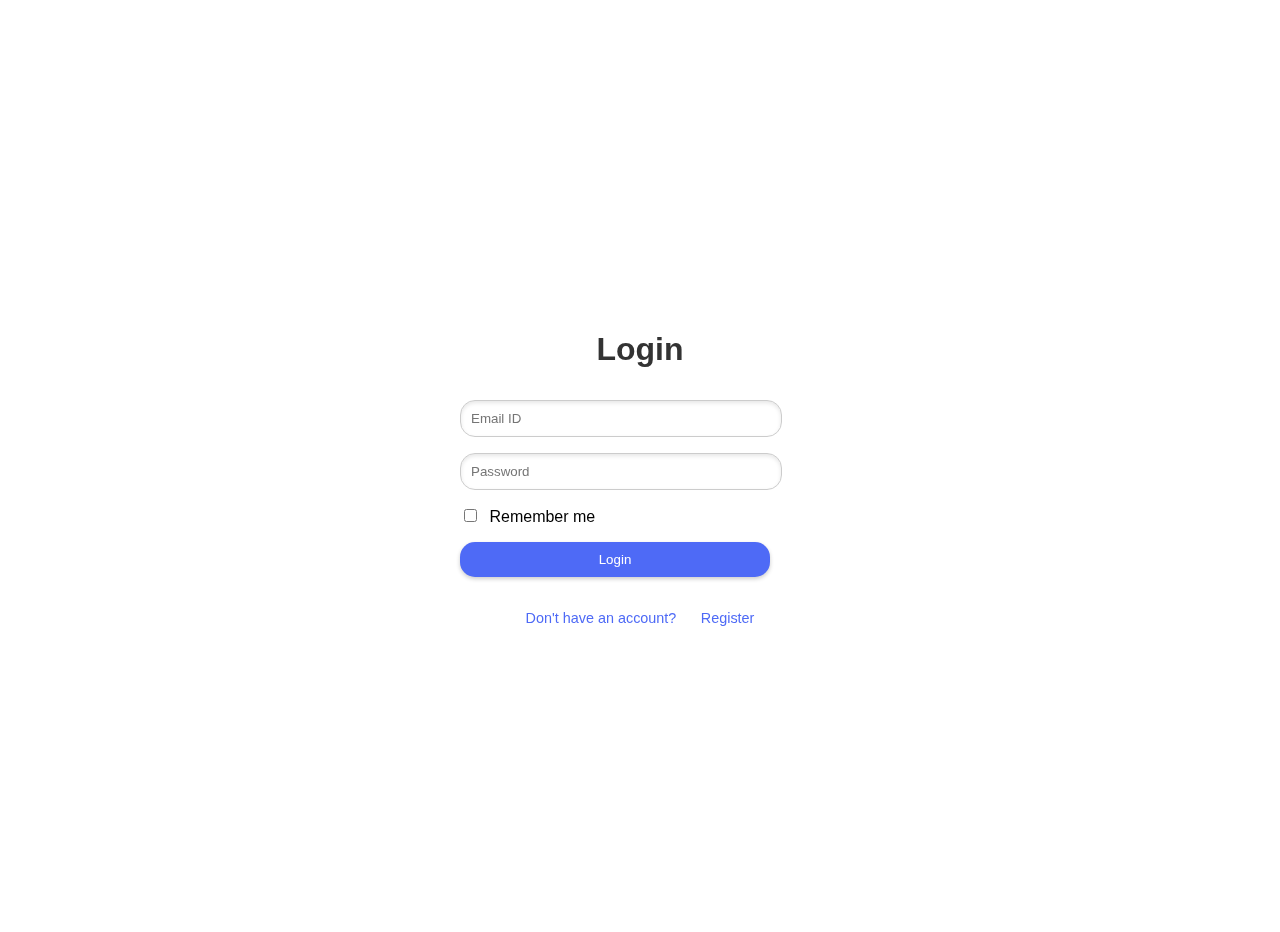
<file: index.html>
<!DOCTYPE html>
<html lang="en">
<head>
    <meta charset="UTF-8">
    <meta name="viewport" content="width=device-width, initial-scale=1.0">
    <title>Login Page</title>
    <link rel="stylesheet" href="css/style-login.css">
</head>
<body>

    <div class="login-container">
        <form class="login-form" id="login-form">
            <h2>Login</h2>
            <div class="form-control">
                <input type="email" id="email" placeholder="Email ID" required>
            </div>
            <div class="form-control">
                <input type="password" id="password" placeholder="Password" required>
            </div>
            <div class="form-control checkbox-container">
                <input type="checkbox" id="remember-me">
                <label for="remember-me">Remember me</label>
            </div>
            <div class="form-control">
                <button type="submit">Login</button>
            </div>
            <div class="form-links">
                <a href="#">Don't have an account?</a>
                <a href="register.html" id="registerLink">Register</a>
            </div>
        </form>
    </div>
    <script src="JS/login.js"></script>

</body>
</html>
</file>
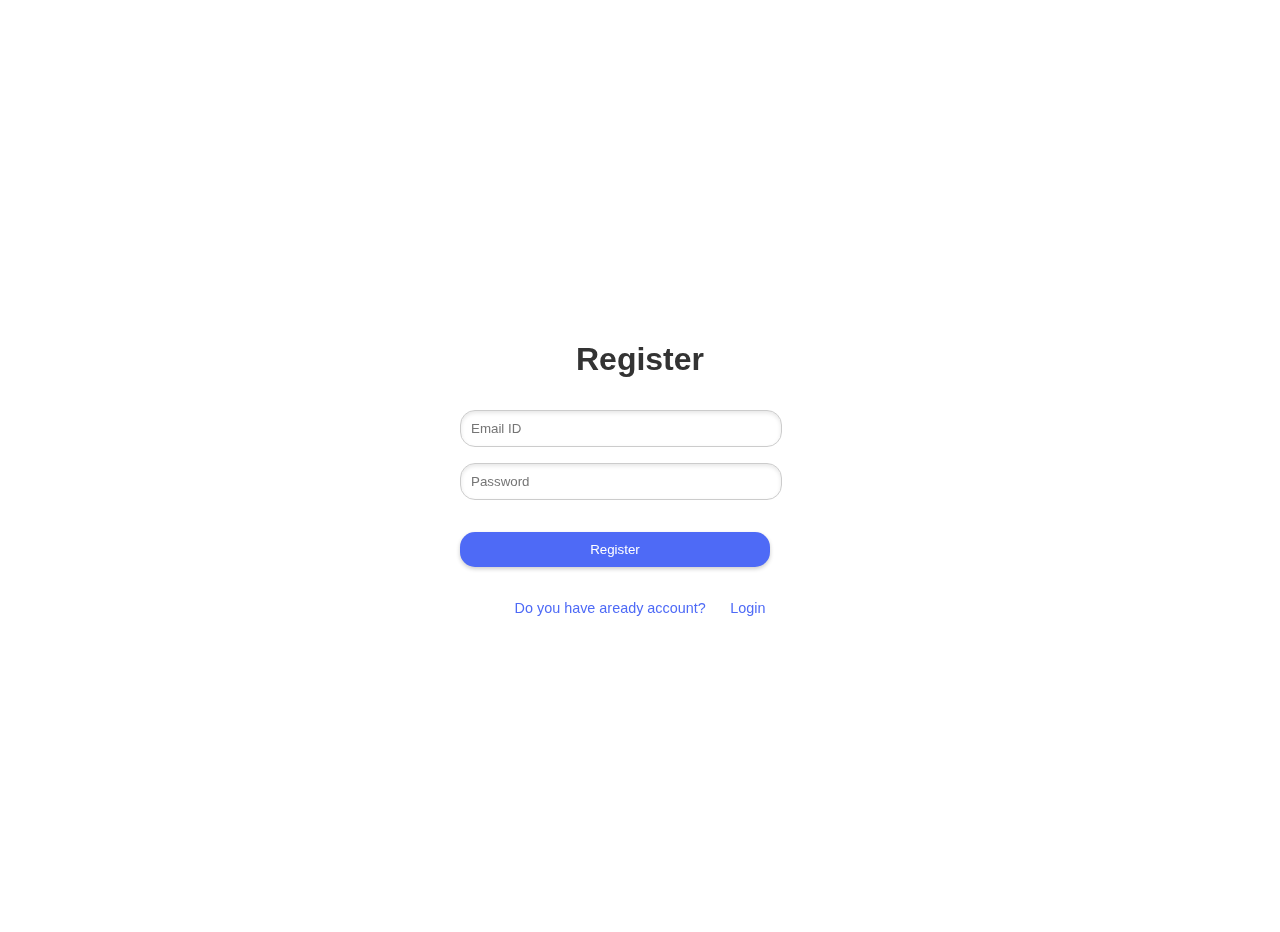
<file: register.html>
<!DOCTYPE html>
<html lang="en">
<head>
    <meta charset="UTF-8">
    <meta name="viewport" content="width=device-width, initial-scale=1.0">
    <title>Register</title>
    <link rel="stylesheet" href="css/register.css">
</head>
<body>

    <div class="login-container">
        <form class="login-form">
            <h2>Register</h2>
            <div class="form-control">
                <input type="email" id="email" placeholder="Email ID" required>
            </div>
            <div class="form-control">
                <input type="password" id="password" placeholder="Password" required>
            </div>
            <div class="form-control">
                <button type="submit">Register</button>
            </div>
            <div class="form-links">
                <a href="#">Do you have aready account?</a>
                <a href="index.html" >Login</a>
            </div>
        </form>
    </div>

    <script src="JS/register.js"></script>
</body>
</html>
</file>
<file: css/style-login.css>
body, html {
    height: 100%;
    margin: 0;
    font-family: 'Arial', sans-serif;
    background: url('https://github.com/bedimcode/login-form/blob/main/assets/img/login-bg.png?raw=true') no-repeat center center fixed;
    background-size: cover;
}

.login-container {
    display: flex;
    align-items: center;
    justify-content: center;
    height: 100%;
    padding: 1rem;
}

.login-form {
    position: relative;
    width: 360px;
    margin-inline: 1.5rem;
    background-color: hsla(0, 0%, 100%, .01);
    border: 2px solid hsla(0, 0%, 100%, .7);
    padding: 2.5rem 1rem;
    color: var(--white-color);
    border-radius: 1rem;
    backdrop-filter: blur(16px);
}

.login-form h2 {
    margin-bottom: 2rem;
    color: #333;
    text-align: center;
    font-size: 2rem;
}

.form-control input[type="email"],
.form-control input[type="password"] {
    width: 300px;
    padding: 10px;
    margin-bottom: 1rem;
    border: 1px solid #ccc;
    border-radius: 15px;
    box-shadow: inset 0 2px 4px rgba(0,0,0,0.1);
}

.form-control input[type="checkbox"] {
    margin-right: 0.5rem;
}

.form-control button {
    width: 310px;
    padding: 10px;
    border: none;
    background-color: #4e6af6;
    color: white;
    border-radius: 15px;
    cursor: pointer;
    margin-top: 1rem;
    box-shadow: 0 2px 4px rgba(0,0,0,0.2);
}

.form-links {
    text-align: center;
    margin-top: 2rem;
}

.form-links a {
    color: #4e6af6;
    text-decoration: none;
    margin: 0 10px;
    font-size: 0.9rem;
    position: relative;
    display: inline-block;
}

.form-links a:after {
    content: '';
    position: absolute;
    width: 100%;
    height: 2px;
    background-color: hsla(0, 0%, 100%, .01);
    color: var(--white-color);
    left: 0;
    bottom: -5px;
    transition: height 0.3s;
}

.form-links a:hover:after {
    height: 100%;
    bottom: 0;
}

/* Responsive adjustments */
@media (max-width: 400px) {
    .login-form {
        width: 90%;
        padding: 20px;
    }
}

.modal {
    display: none; /* Hidden by default */
    position: fixed; /* Stay in place */
    left: 0;
    top: 0;
    width: 100%; /* Full width */
    height: 100%; /* Full height */
    overflow: auto; /* Enable scroll if needed */
    background-color: rgb(0,0,0); /* Fallback color */
    background-color: rgba(0,0,0,0.4); /* Black w/ opacity */
}

.modal-content {
    background-color: #fefefe;
    margin: 15% auto; /* 15% from the top and centered */
    padding: 20px;
    border: 1px solid #888;
    width: 80%; /* Could be more or less, depending on screen size */
}
</file>
<file: css/register.css>
body, html {
    height: 100%;
    margin: 0;
    font-family: 'Arial', sans-serif;
    background: url('https://github.com/bedimcode/login-form/blob/main/assets/img/login-bg.png?raw=true') no-repeat center center fixed;
    background-size: cover;
}

.login-container {
    display: flex;
    align-items: center;
    justify-content: center;
    height: 100%;
    padding: 1rem;
}

.login-form {
    position: relative;
    width: 360px;
    margin-inline: 1.5rem;
    background-color: hsla(0, 0%, 100%, .01);
    border: 2px solid hsla(0, 0%, 100%, .7);
    padding: 2.5rem 1rem;
    color: var(--white-color);
    border-radius: 1rem;
    backdrop-filter: blur(16px);
}

.login-form h2 {
    margin-bottom: 2rem;
    color: #333;
    text-align: center;
    font-size: 2rem;
}

.form-control input[type="email"],
.form-control input[type="password"] {
    width: 300px;
    padding: 10px;
    margin-bottom: 1rem;
    border: 1px solid #ccc;
    border-radius: 15px;
    box-shadow: inset 0 2px 4px rgba(0,0,0,0.1);
}

.form-control input[type="checkbox"] {
    margin-right: 0.5rem;
}

.form-control button {
    width: 310px;
    padding: 10px;
    border: none;
    background-color: #4e6af6;
    color: white;
    border-radius: 15px;
    cursor: pointer;
    margin-top: 1rem;
    box-shadow: 0 2px 4px rgba(0,0,0,0.2);
}

.form-links {
    text-align: center;
    margin-top: 2rem;
}

.form-links a {
    color: #4e6af6;
    text-decoration: none;
    margin: 0 10px;
    font-size: 0.9rem;
    position: relative;
    display: inline-block;
}

.form-links a:after {
    content: '';
    position: absolute;
    width: 100%;
    height: 2px;
    background-color: hsla(0, 0%, 100%, .01);
    color: var(--white-color);
    left: 0;
    bottom: -5px;
    transition: height 0.3s;
}

.form-links a:hover:after {
    height: 100%;
    bottom: 0;
}

/* Responsive adjustments */
@media (max-width: 400px) {
    .login-form {
        width: 90%;
        padding: 20px;
    }
}
</file>
